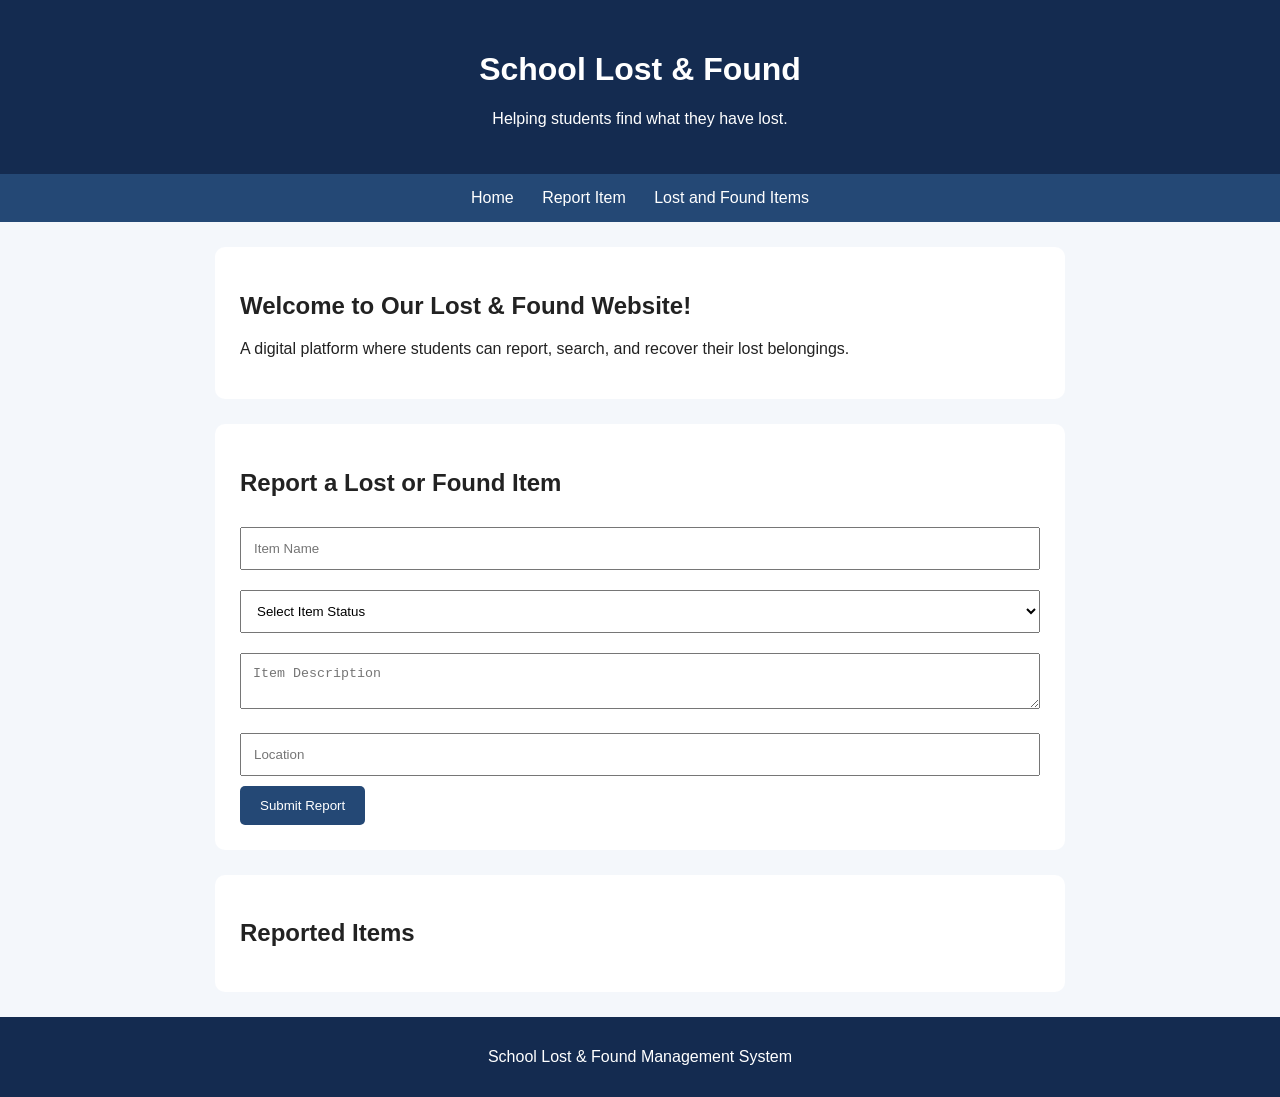
<file: index.html>
<!DOCTYPE html>
<html lang="en">
<head>
    <meta charset="UTF-8">
    <meta name="viewport" content="width=device-width, initial-scale=1.0">
    <title>School Lost & Found</title>
    <link rel="stylesheet" href="style.css">
</head>
<body>

<header>
    <h1>School Lost & Found</h1>
    <p>Helping students find what they have lost.</p>
</header>

<nav>
    <a href="#home">Home</a>
    <a href="#report">Report Item</a>
    <a href="#items">Lost and Found Items</a>
</nav>

<section id="home">
    <h2>Welcome to Our Lost & Found Website!</h2>
    <p>
        A digital platform where students can report,
        search, and recover their lost belongings.
    </p>
</section>

<section id="report">
    <h2>Report a Lost or Found Item</h2>

    <form id="itemForm">
        <input type="text" id="itemName"
        placeholder="Item Name" required>

        <select id="itemType" required>
            <option value="">Select Item Status</option>
            <option value="Lost">Lost Item</option>
            <option value="Found">Found Item</option>
        </select>

        <textarea id="description"
        placeholder="Item Description" required></textarea>

        <input type="text" id="location"
        placeholder="Location" required>

        <button type="submit">Submit Report</button>
    </form>
</section>

<section id="items">
    <h2>Reported Items</h2>
    <div id="itemList"></div>
</section>

<footer>
    <p>School Lost & Found Management System</p>
</footer>

<script src="script.js"></script>
</body>
</html>
</file>
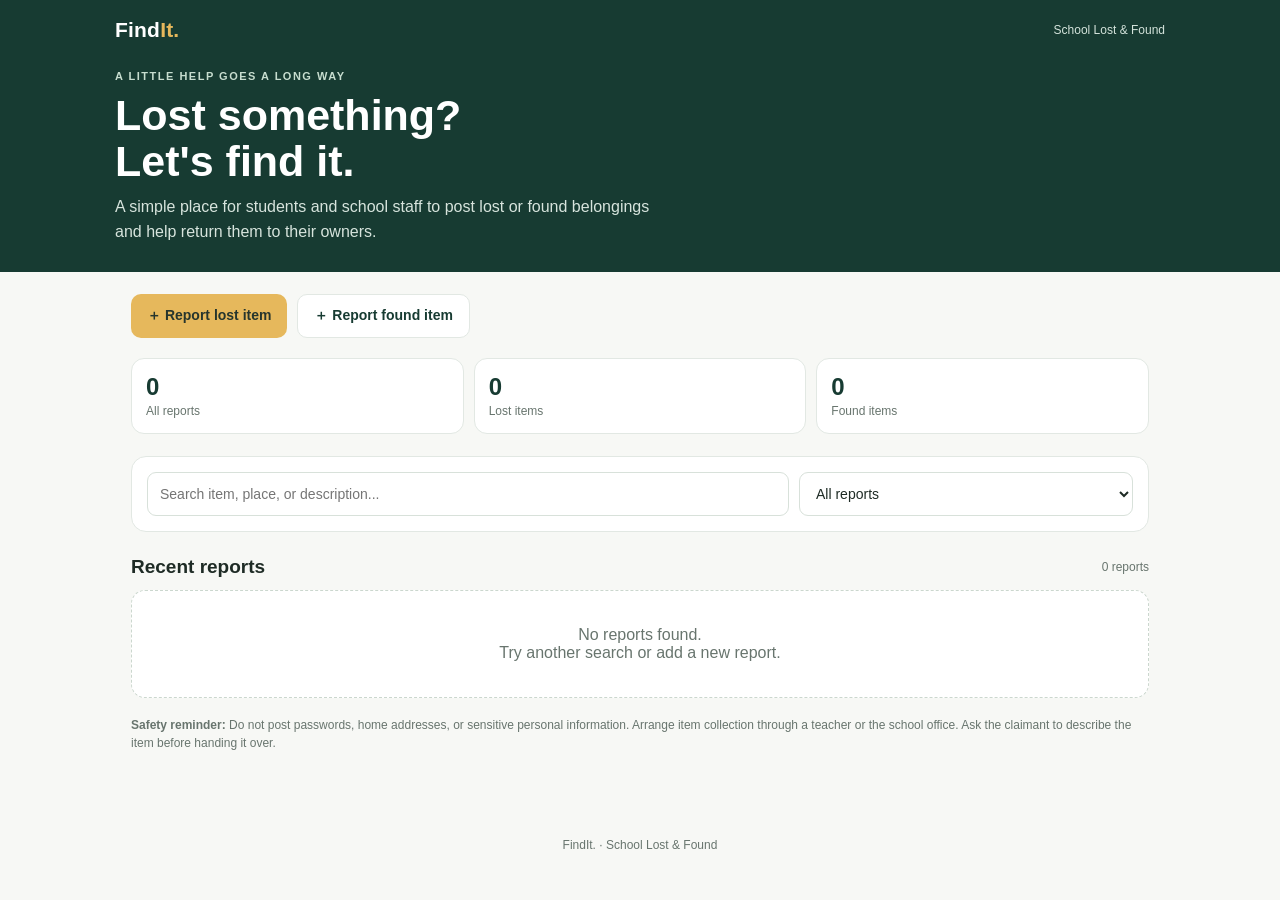
<file: findit-lost-and-found-2.html>
<!DOCTYPE html>
<html lang="en">
<head>
<meta charset="UTF-8">
<meta name="viewport" content="width=device-width, initial-scale=1.0">
<meta name="theme-color" content="#173b32">
<title>FindIt | School Lost & Found</title>
<style>
:root{--green:#173b32;--green2:#245747;--mint:#e9f2ed;--cream:#f7f8f5;--ink:#1e2b25;--muted:#68756e;--line:#e2e8e3;--gold:#e6b85c}
*{box-sizing:border-box}body{margin:0;background:var(--cream);color:var(--ink);font-family:Arial,Helvetica,sans-serif}
header{background:var(--green);color:white;padding:18px 20px 28px}
nav,.wrap{max-width:1050px;margin:auto}nav{display:flex;align-items:center;justify-content:space-between;gap:12px}
.brand{font-weight:800;font-size:21px;letter-spacing:.2px}.brand span{color:var(--gold)}
nav small{color:#d4e3db;font-size:12px}
.hero{max-width:1050px;margin:28px auto 0}.eyebrow{color:#c7ddcf;text-transform:uppercase;font-size:11px;font-weight:bold;letter-spacing:1.5px}
h1{font-size:clamp(28px,6vw,43px);line-height:1.08;margin:10px 0}.hero p{color:#d7e4dd;max-width:550px;line-height:1.55;margin:0}
.wrap{padding:22px 16px 50px}
.actions{display:flex;gap:10px;flex-wrap:wrap;margin-bottom:20px}
button{border:0;border-radius:10px;padding:12px 16px;font-weight:700;font-size:14px;cursor:pointer}
.primary{background:var(--gold);color:#26352d}.secondary{background:white;color:var(--green);border:1px solid var(--line)}
.stats{display:grid;grid-template-columns:repeat(3,1fr);gap:10px;margin:18px 0 22px}
.stat{background:white;border:1px solid var(--line);border-radius:13px;padding:14px}.stat strong{display:block;font-size:24px;color:var(--green)}.stat span{font-size:12px;color:var(--muted)}
.panel{background:white;border:1px solid var(--line);border-radius:15px;padding:15px;margin-bottom:18px}
.searchrow{display:flex;gap:10px;flex-wrap:wrap}input,select,textarea{width:100%;padding:12px;border:1px solid #d8e1da;border-radius:9px;background:white;font:inherit;color:var(--ink);font-size:14px}
.searchrow input{flex:2;min-width:180px}.searchrow select{flex:1;min-width:130px}
.sectionhead{display:flex;justify-content:space-between;align-items:center;gap:12px;margin:24px 0 12px}.sectionhead h2{font-size:19px;margin:0}.sectionhead span{font-size:12px;color:var(--muted)}
.cards{display:grid;grid-template-columns:repeat(auto-fit,minmax(235px,1fr));gap:13px}
.item{background:white;border:1px solid var(--line);border-radius:14px;padding:16px;display:flex;flex-direction:column;gap:10px;min-height:205px}
.itemtop{display:flex;justify-content:space-between;gap:8px;align-items:center}.tag{font-size:11px;font-weight:700;border-radius:30px;padding:6px 9px;background:var(--mint);color:var(--green)}.status{font-size:11px;font-weight:700;color:#76521a;background:#fff2d8;padding:6px 9px;border-radius:30px}
.item h3{font-size:17px;margin:0}.item p{font-size:13px;color:var(--muted);line-height:1.45;margin:0}.meta{font-size:12px;color:var(--muted);margin-top:auto}.itembuttons{display:flex;gap:8px}.itembuttons button{padding:9px 10px;font-size:12px;flex:1}.empty{padding:35px;text-align:center;color:var(--muted);background:white;border:1px dashed #cbd7ce;border-radius:14px}
.notice{font-size:12px;color:var(--muted);line-height:1.5;margin-top:18px}
footer{text-align:center;color:var(--muted);font-size:12px;padding:24px}
dialog{border:0;border-radius:16px;padding:0;width:min(94%,480px);box-shadow:0 20px 60px #10251b44}dialog::backdrop{background:#10251b88}.modal{padding:20px}.modalhead{display:flex;justify-content:space-between;align-items:center;margin-bottom:16px}.modalhead h2{font-size:20px;margin:0}.close{background:#eef2ee;color:var(--ink);padding:8px 11px}
form{display:grid;gap:12px}label{font-size:12px;font-weight:700;color:#43534a;display:grid;gap:6px}.formbuttons{display:flex;gap:9px;margin-top:5px}.formbuttons button{flex:1}
@media(max-width:480px){.stats{gap:7px}.stat{padding:11px}.stat strong{font-size:21px}.stat span{font-size:10px}.hero{margin-top:22px}}
</style>
</head>
<body>
<header>
  <nav><div class="brand">Find<span>It.</span></div><small>School Lost & Found</small></nav>
  <div class="hero">
    <div class="eyebrow">A little help goes a long way</div>
    <h1>Lost something?<br>Let's find it.</h1>
    <p>A simple place for students and school staff to post lost or found belongings and help return them to their owners.</p>
  </div>
</header>
<main class="wrap">
  <div class="actions">
    <button class="primary" id="lostBtn">＋ Report lost item</button>
    <button class="secondary" id="foundBtn">＋ Report found item</button>
  </div>
  <section class="stats" aria-label="Item counts">
    <div class="stat"><strong id="totalCount">0</strong><span>All reports</span></div>
    <div class="stat"><strong id="lostCount">0</strong><span>Lost items</span></div>
    <div class="stat"><strong id="foundCount">0</strong><span>Found items</span></div>
  </section>
  <section class="panel">
    <div class="searchrow">
      <input id="search" type="search" placeholder="Search item, place, or description..." aria-label="Search reports">
      <select id="filter" aria-label="Filter reports">
        <option value="all">All reports</option><option value="lost">Lost items</option><option value="found">Found items</option><option value="returned">Returned items</option>
      </select>
    </div>
  </section>
  <div class="sectionhead"><h2>Recent reports</h2><span id="resultCount">0 reports</span></div>
  <section class="cards" id="cards"></section>
  <p class="notice"><strong>Safety reminder:</strong> Do not post passwords, home addresses, or sensitive personal information. Arrange item collection through a teacher or the school office. Ask the claimant to describe the item before handing it over.</p>
</main>
<footer>FindIt. · School Lost & Found</footer>

<dialog id="reportDialog">
 <div class="modal">
  <div class="modalhead"><h2 id="dialogTitle">Report an item</h2><button class="close" type="button" id="closeDialog">✕</button></div>
  <form id="reportForm">
   <input type="hidden" id="itemType">
   <label>Item name<input id="itemName" maxlength="60" required placeholder="e.g. Blue water bottle"></label>
   <label>Category<select id="category" required><option value="">Choose a category</option><option>School supplies</option><option>Electronics</option><option>Clothing</option><option>Accessories</option><option>Water bottle / lunch box</option><option>Other</option></select></label>
   <label>Description<input id="description" maxlength="180" required placeholder="Color, brand, or identifying details"></label>
   <label>Where was it lost or found?<input id="place" maxlength="80" required placeholder="e.g. School library"></label>
   <label>Date<input id="date" type="date" required></label>
   <label>Contact name or school office reference <input id="contact" maxlength="60" placeholder="Optional — avoid private contact details"></label>
   <div class="formbuttons"><button class="secondary" type="button" id="cancelDialog">Cancel</button><button class="primary" type="submit">Post report</button></div>
  </form>
 </div>
</dialog>
<script>
const KEY='findit_school_reports_v1';
let reports=[];
try{reports=JSON.parse(localStorage.getItem(KEY)||'[]');if(!Array.isArray(reports))reports=[];}catch(e){reports=[];}
const $=id=>document.getElementById(id);
const dialog=$('reportDialog');
function save(){try{localStorage.setItem(KEY,JSON.stringify(reports));}catch(e){alert('Storage is full on this device. Please remove some reports.');}}
function escapeHTML(s){return String(s??'').replace(/[&<>"']/g,c=>({'&':'&amp;','<':'&lt;','>':'&gt;','"':'&quot;',"'":'&#39;'}[c]));}
function openForm(type){$('reportForm').reset();$('itemType').value=type;$('dialogTitle').textContent=type==='lost'?'Report a lost item':'Report a found item';$('date').value=new Date().toISOString().slice(0,10);dialog.showModal();}
$('lostBtn').onclick=()=>openForm('lost');$('foundBtn').onclick=()=>openForm('found');
$('closeDialog').onclick=$('cancelDialog').onclick=()=>dialog.close();
$('reportForm').addEventListener('submit',e=>{
 e.preventDefault();
 const report={id:Date.now().toString(),type:$('itemType').value,name:$('itemName').value.trim(),category:$('category').value,description:$('description').value.trim(),place:$('place').value.trim(),date:$('date').value,contact:$('contact').value.trim(),status:'active'};
 reports.unshift(report);save();dialog.close();render();
});
function render(){
 const q=$('search').value.trim().toLowerCase(),f=$('filter').value;
 const shown=reports.filter(r=>(f==='all'||(f==='returned'?r.status==='returned':r.type===f))&&[r.name,r.category,r.description,r.place].join(' ').toLowerCase().includes(q));
 $('totalCount').textContent=reports.length;$('lostCount').textContent=reports.filter(r=>r.type==='lost'&&r.status!=='returned').length;$('foundCount').textContent=reports.filter(r=>r.type==='found'&&r.status!=='returned').length;$('resultCount').textContent=shown.length+' report'+(shown.length===1?'':'s');
 if(!shown.length){$('cards').innerHTML='<div class="empty">No reports found.<br>Try another search or add a new report.</div>';return;}
 $('cards').innerHTML=shown.map(r=>`<article class="item">
  <div class="itemtop"><span class="tag">${r.type==='lost'?'LOST ITEM':'FOUND ITEM'}</span><span class="status">${r.status==='returned'?'Returned':'Open'}</span></div>
  <h3>${escapeHTML(r.name)}</h3><p>${escapeHTML(r.description)}</p>
  <div class="meta">${escapeHTML(r.category)} · ${escapeHTML(r.place)}<br>${escapeHTML(r.date)}${r.contact?' · '+escapeHTML(r.contact):''}</div>
  <div class="itembuttons">${r.status!=='returned'?`<button class="secondary" data-return="${r.id}">Mark returned</button>`:''}<button class="secondary" data-delete="${r.id}">Delete</button></div>
 </article>`).join('');
 document.querySelectorAll('[data-return]').forEach(b=>b.onclick=()=>{const r=reports.find(x=>x.id===b.dataset.return);if(r){r.status='returned';save();render();}});
 document.querySelectorAll('[data-delete]').forEach(b=>b.onclick=()=>{if(confirm('Delete this report from this device?')){reports=reports.filter(x=>x.id!==b.dataset.delete);save();render();}});
}
$('search').addEventListener('input',render);$('filter').addEventListener('change',render);render();
</script>
</body>
</html>
</file>
<file: style.css>
body {
    font-family: Arial, sans-serif;
    margin: 0;
    background: #f4f7fb;
    color: #222;
}

header {
    background: #142b50;
    color: white;
    text-align: center;
    padding: 30px;
}

nav {
    background: #244875;
    padding: 15px;
    text-align: center;
}

nav a {
    color: white;
    text-decoration: none;
    margin: 12px;
}

section {
    background: white;
    margin: 25px auto;
    padding: 25px;
    max-width: 800px;
    border-radius: 10px;
}

input, select, textarea {
    width: 100%;
    padding: 12px;
    margin: 10px 0;
    box-sizing: border-box;
}

button {
    background: #244875;
    color: white;
    padding: 12px 20px;
    border: none;
    border-radius: 5px;
    cursor: pointer;
}

button:hover {
    background: #142b50;
}

footer {
    background: #142b50;
    color: white;
    text-align: center;
    padding: 15px;
}
</file>
